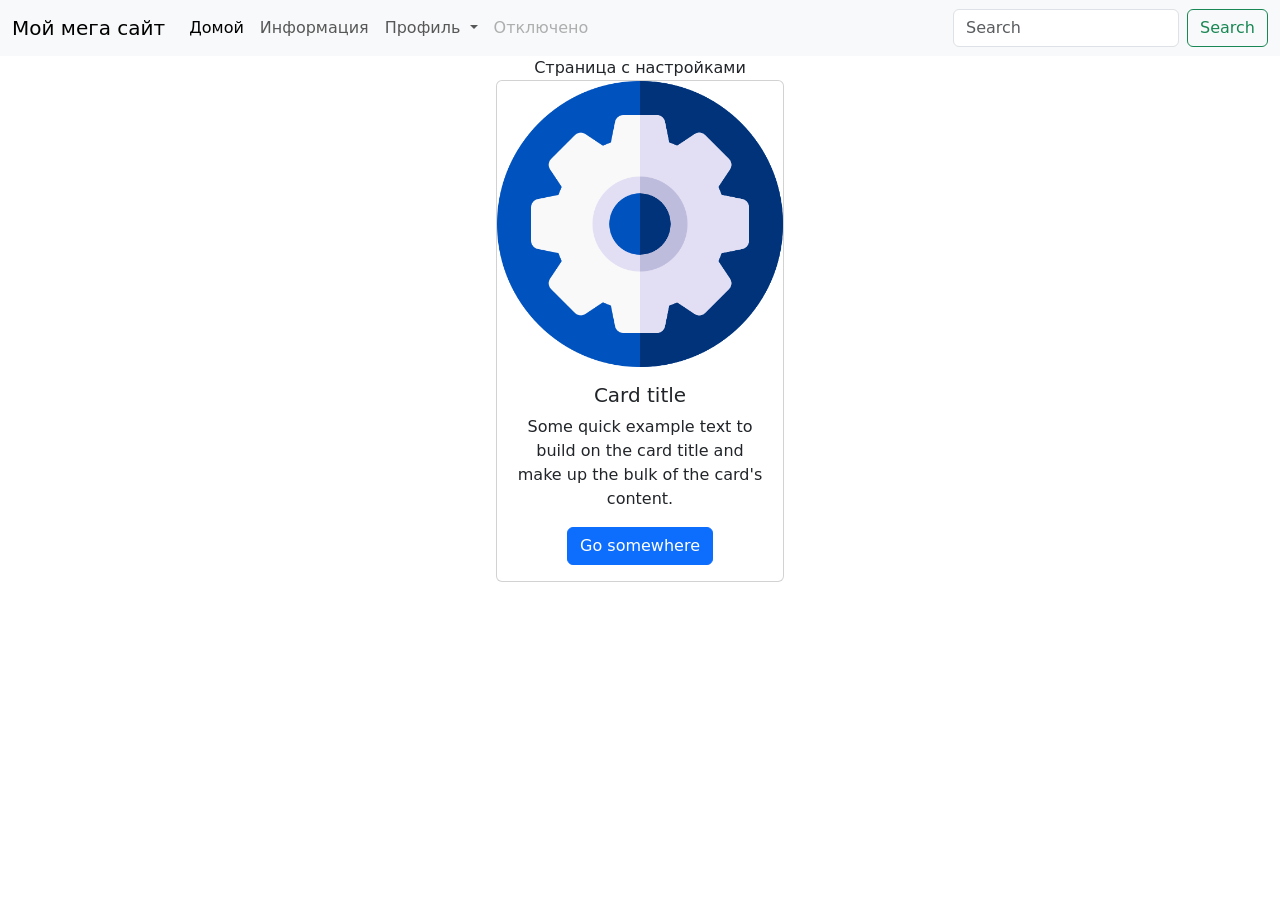
<file: index_settings.html>
<!doctype html>
<html lang="en">
  <head>
    <meta charset="utf-8">
    <meta name="viewport" content="width=device-width, initial-scale=1">
    <title>Weagook demo site</title>
    <link href="https://cdn.jsdelivr.net/npm/bootstrap@5.3.0-alpha1/dist/css/bootstrap.min.css" rel="stylesheet" integrity="sha384-GLhlTQ8iRABdZLl6O3oVMWSktQOp6b7In1Zl3/Jr59b6EGGoI1aFkw7cmDA6j6gD" crossorigin="anonymous">
  </head>
  <body>
    
    <nav class="navbar navbar-expand-lg bg-body-tertiary">
        <div class="container-fluid">
          <a class="navbar-brand" href="#">Мой мега сайт</a>
          <button class="navbar-toggler" type="button" data-bs-toggle="collapse" data-bs-target="#navbarSupportedContent" aria-controls="navbarSupportedContent" aria-expanded="false" aria-label="Toggle navigation">
            <span class="navbar-toggler-icon"></span>
          </button>
          <div class="collapse navbar-collapse" id="navbarSupportedContent">
            <ul class="navbar-nav me-auto mb-2 mb-lg-0">
              <li class="nav-item">
                <a class="nav-link active" aria-current="page" href="#">Домой</a>
              </li>
              <li class="nav-item">
                <a class="nav-link" href="index_info.html">Информация</a>
              </li>
              <li class="nav-item dropdown">
                <a class="nav-link dropdown-toggle" href="#" role="button" data-bs-toggle="dropdown" aria-expanded="false">
                  Профиль
                </a>
                <ul class="dropdown-menu">
                  <li><a class="dropdown-item" href="#">Настройки</a></li>
                  <li><a class="dropdown-item" href="#">Аутентификация</a></li>
                  <li><hr class="dropdown-divider"></li>
                  <li><a class="dropdown-item" href="#">Выход</a></li>
                </ul>
              </li>
              <li class="nav-item">
                <a class="nav-link disabled">Отключено</a>
              </li>
            </ul>
            <form class="d-flex" role="search">
              <input class="form-control me-2" type="search" placeholder="Search" aria-label="Search">
              <button class="btn btn-outline-success" type="submit">Search</button>
            </form>
          </div>
        </div>
      </nav>
    <center>
      Страница с настройками
      <div class="card" style="width: 18rem;">
  <img src="settings.png" class="card-img-top" alt="...">
  <div class="card-body">
    <h5 class="card-title">Card title</h5>
    <p class="card-text">Some quick example text to build on the card title and make up the bulk of the card's content.</p>
    <a href="#" class="btn btn-primary">Go somewhere</a>
  </div>
</div>
    </center>
    <script src="https://cdn.jsdelivr.net/npm/bootstrap@5.3.0-alpha1/dist/js/bootstrap.bundle.min.js" integrity="sha384-w76AqPfDkMBDXo30jS1Sgez6pr3x5MlQ1ZAGC+nuZB+EYdgRZgiwxhTBTkF7CXvN" crossorigin="anonymous"></script>
  </body>
</file>
